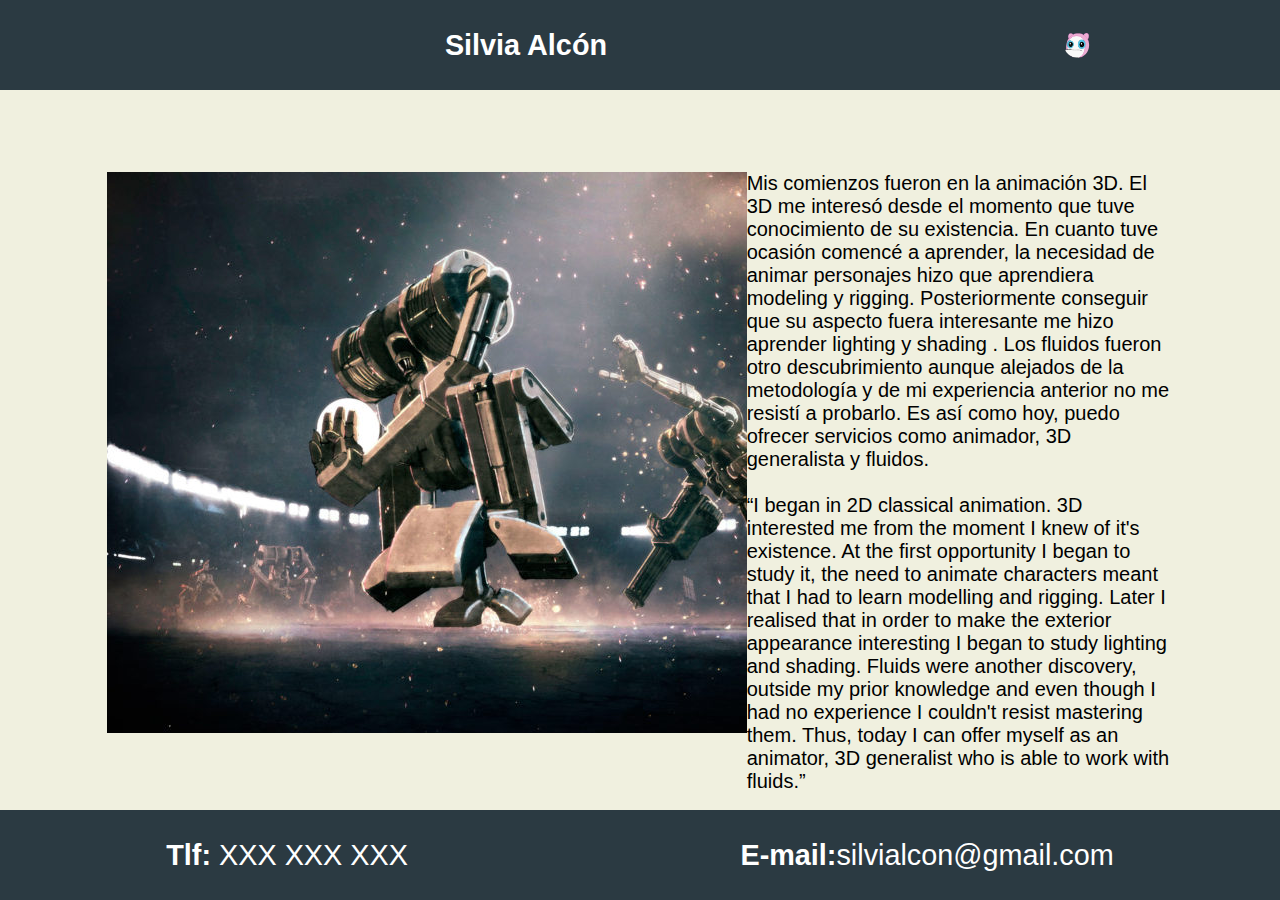
<file: P7Portfolio/about.html>
<!DOCTYPE html>
<html lang="es">
<head>
<title>PORTFOLIO</title>
<meta charset="utf-8" />
<meta name="viewport" content="width=device-width, initial-scale=1.0">
<link rel="stylesheet" href="estilos/general.css" />
<link rel="stylesheet" href="estilos/about.css" />

</head>
<body>

	<header id="header">
		<span style="margin-left:-230px;font-size:30px;cursor:pointer" onclick="openNav()">&#9776;</span>
		<h1>Silvia Alcón</h1>
		<img id= "logotipo" src="meap.png" alt="lo">
	</header>
<div class="sidenav" id="mySidenav">
		<div>
		<a href="javascript:void(0)" class="closebtn" onclick="closeNav()">&times;</a>
		<a href="index.html">Home</a>
		<a href="portfolio.html">Portfolio</a>
		<a href="about.html">About</a>
		<a href="contactus.html">Contact</a>
		</div>
		<div class="bottom">
		<ul>
			<li style="display: inline-block; float:left"><a href="http://www.instagram.com"><img class= "redes" src="insta_logo.png" alt="logotipo"></a></li>
			<li style="display: inline-block; float:left"><a href="http://www.twitter.com"><img class= "redes" src="fotos/twitter.png" alt="logotipo"></a></li>
			<li style="display: inline-block; float:left"><a href="http://www.linkedin.com"><img class= "redes" src="fotos/linkedin.png" alt="logotipo"></a></li>
		</ul>
		</div>
	</div>
	<div id="wrap1" class="wrap">
		<div class="container container1">
			<div class="caja caja1">
				<img src="fotos/1.jpg" alt="robot">
			</div>
			<div class="caja caja2">
				Mis comienzos fueron en la animación 3D.  El 3D me interesó desde el momento que tuve conocimiento  de su existencia.  En cuanto tuve ocasión comencé a aprender, la necesidad de animar personajes hizo que aprendiera modeling y rigging. Posteriormente conseguir que su aspecto fuera interesante me hizo aprender lighting y shading .  Los fluidos fueron otro descubrimiento aunque alejados de la metodología  y de mi experiencia anterior no me resistí a probarlo. Es así como hoy, puedo ofrecer  servicios como animador, 3D generalista y fluidos.
				<br>
				<br>
				“I began in 2D classical animation. 3D interested me from the moment I knew of it's existence. At the first opportunity I began to study it, the need to animate characters meant that I had to learn  modelling and rigging. Later I realised that in order to make the exterior appearance interesting I began to study lighting and shading. Fluids were another discovery, outside my prior knowledge and even though I had no experience I couldn't resist mastering them. Thus, today I can offer myself as an animator, 3D generalist who is able to work with fluids.”	
			</div>
		</div>
	</div>
		<footer id="footer">
         <p><b>Tlf:</b> XXX XXX XXX</p>
         <p><b>E-mail:</b>silvialcon@gmail.com</p>
	</footer>
<script>
function openNav() {
  document.getElementById("mySidenav").style.width = "250px";
}

function closeNav() {
  document.getElementById("mySidenav").style.width = "0";
}
</script>
</body>
</html>
</file>
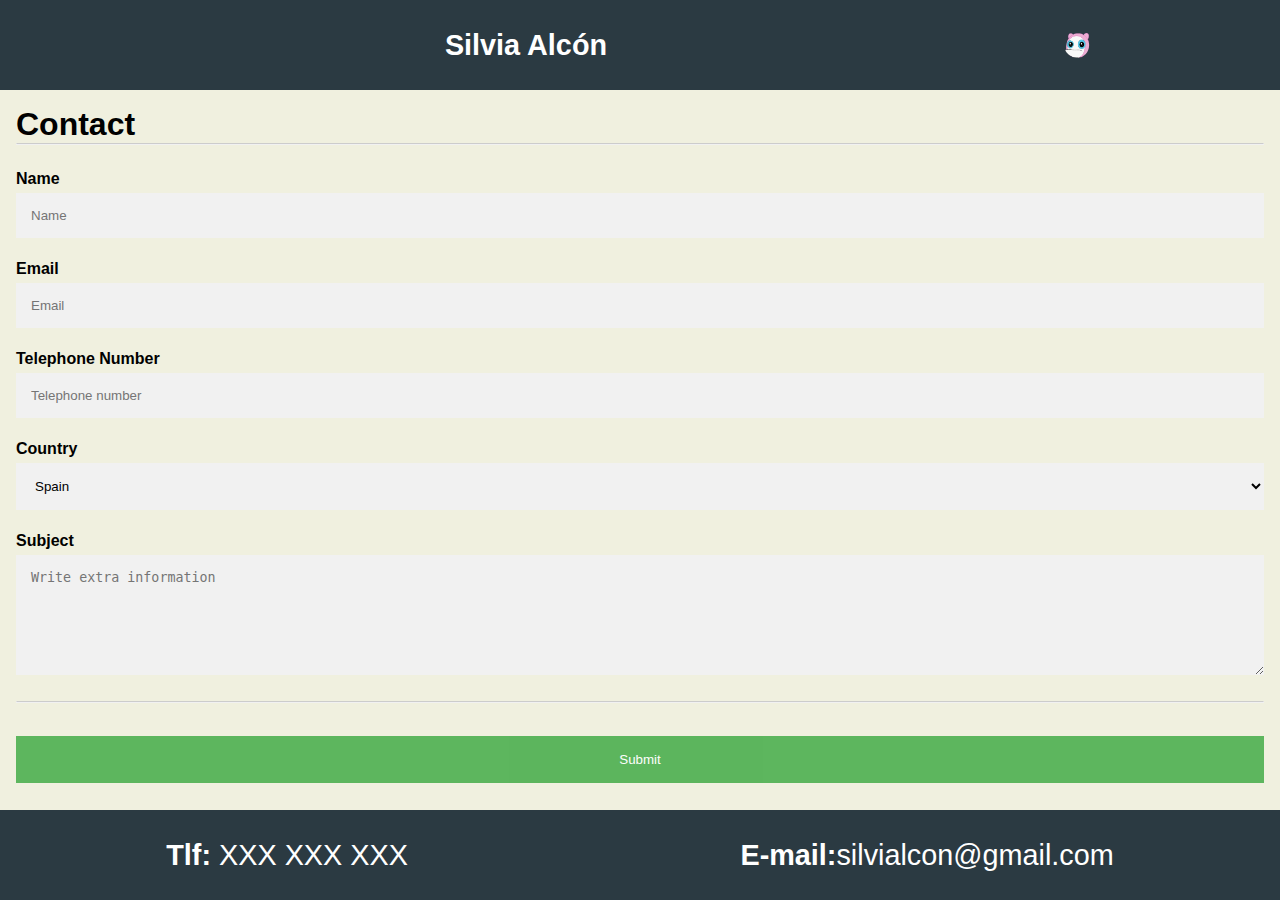
<file: P7Portfolio/contactus.html>
<!DOCTYPE html>
<html lang="es">
<head>
<title>CONTACT US</title>
<meta charset="utf-8" />
<meta name="viewport" content="width=device-width, initial-scale=1.0">
<link rel="stylesheet" href="estilos/general.css" />
<link rel="stylesheet" href="estilos/contactus.css" />

</head>
<body>

	<header id="header">
		<span style="margin-left:-230px;font-size:30px;cursor:pointer" onclick="openNav()">&#9776;</span>
		<h1>Silvia Alcón</h1>
		<img id= "logotipo" src="meap.png" alt="logotipo">
	</header>

	<div class="sidenav" id="mySidenav">
		<div>
		<a href="javascript:void(0)" class="closebtn" onclick="closeNav()">&times;</a>
		<a href="index.html">Home</a>
		<a href="portfolio.html">Portfolio</a>
		<a href="about.html">About</a>
		<a href="contactus.html">Contact</a>
		</div>
		<div class="bottom">
		<ul>
			<li style="display: inline-block; float:left"><a href="http://www.instagram.com"><img class= "redes" src="insta_logo.png" alt="logotipo"></a></li>
			<li style="display: inline-block; float:left"><a href="http://www.twitter.com"><img class= "redes" src="fotos/twitter.png" alt="logotipo"></a></li>
			<li style="display: inline-block; float:left"><a href="http://www.linkedin.com"><img class= "redes" src="fotos/linkedin.png" alt="logotipo"></a></li>
		</ul>
		</div>
	</div>
	
	<form>
  <div class="form">
    <h1>Contact</h1>
    <hr>

	<label for="name"><b>Name</b></label>
    <input type="text" placeholder="Name" name="name" id="name" required>
	
    <label for="email"><b>Email</b></label>
    <input type="text" placeholder="Email" name="email" id="email" required>

    <label for="tlf"><b>Telephone Number</b></label>
    <input type="number" placeholder="Telephone number" name="tlf" id="tlf" required>
	
	<label for="country"><b>Country</b></label>
    <select id="country" name="country">
      <option value="australia">Spain</option>
      <option value="canada">Canada</option>
      <option value="usa">USA</option>
    </select>
	
	<label for="subject"><b>Subject</b></label>
    <textarea id="subject" name="subject" placeholder="Write extra information"></textarea>
    <hr>

    <button type="submit" class="submit">Submit</button>
  </div>

</form>
	
		<footer id="footer">
         <p><b>Tlf:</b> XXX XXX XXX</p>
         <p><b>E-mail:</b>silvialcon@gmail.com</p>
	</footer>
<script>
function openNav() {
  document.getElementById("mySidenav").style.width = "250px";
}

function closeNav() {
  document.getElementById("mySidenav").style.width = "0";
}
</script>
</body>
</html>
</file>
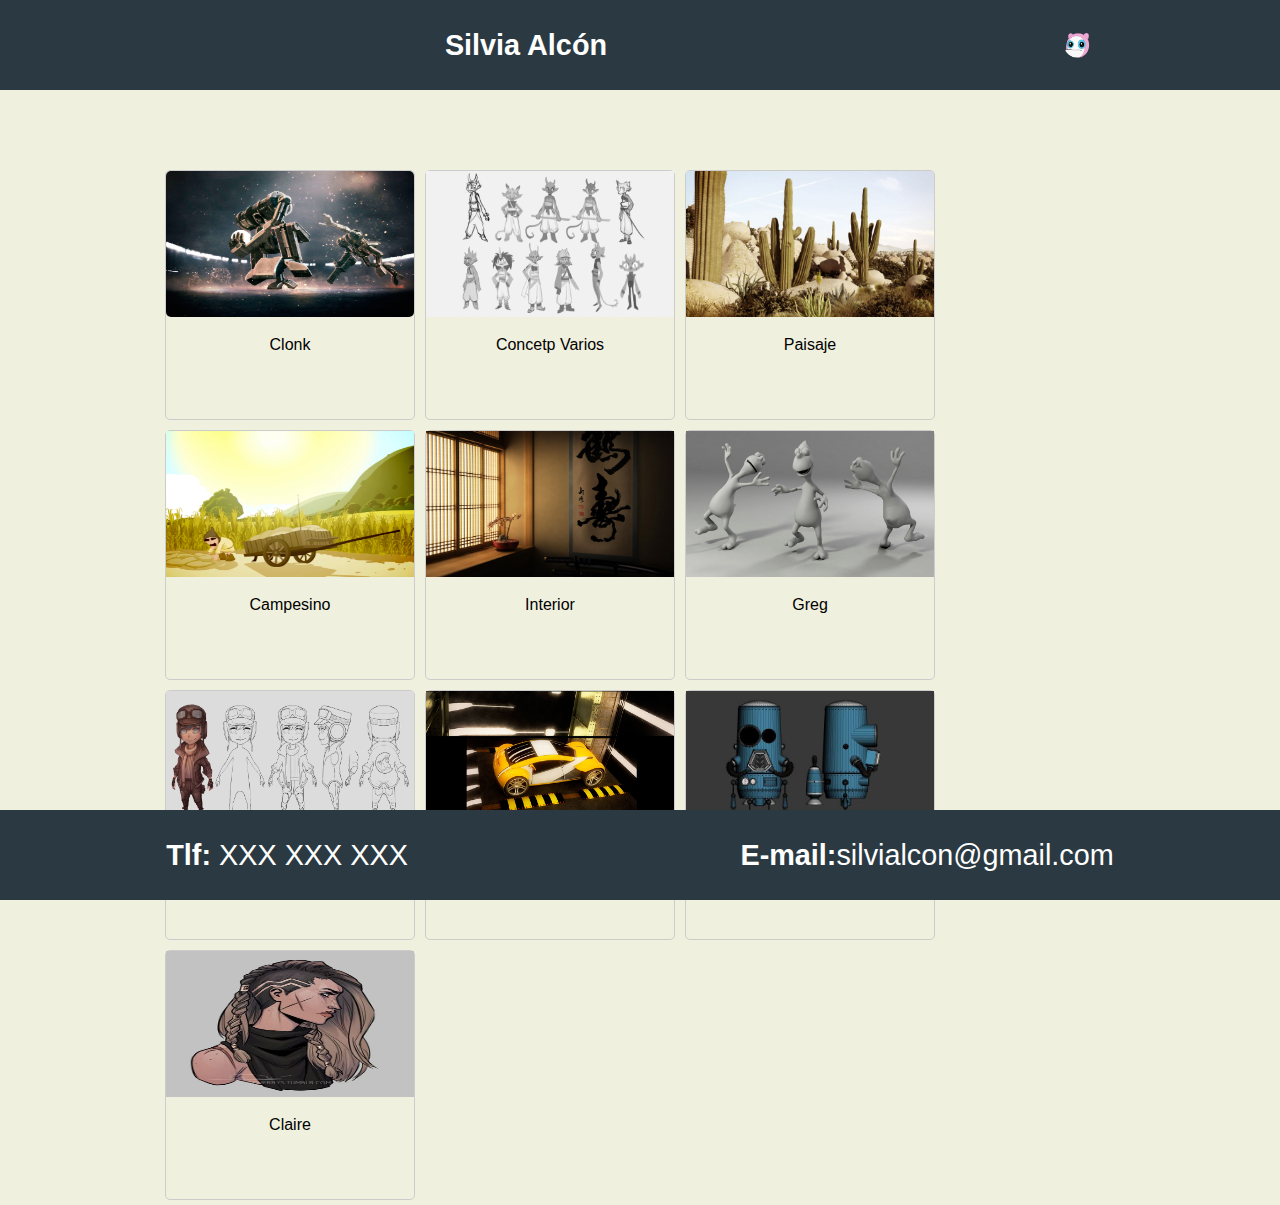
<file: P7Portfolio/portfolio.html>
﻿<!DOCTYPE html>
<html lang="es">
<head>
<title>PORTFOLIO</title>
<meta charset="utf-8" />
<meta name="viewport" content="width=device-width, initial-scale=1.0">
<link rel="stylesheet" href="estilos/general.css" />
<link rel="stylesheet" href="estilos/portfolio.css" />

</head>
<body>

	<header id="header">
		<span style="margin-left:-230px;font-size:30px;cursor:pointer" onclick="openNav()">&#9776;</span>
		<h1>Silvia Alcón</h1>
		<img id= "logotipo" src="meap.png" alt="logotipo">
	</header>

<div class="sidenav" id="mySidenav">
		<div>
		<a href="javascript:void(0)" class="closebtn" onclick="closeNav()">&times;</a>
		<a href="index.html">Home</a>
		<a href="portfolio.html">Portfolio</a>
		<a href="about.html">About</a>
		<a href="contactus.html">Contact</a>
		</div>
		<div class="bottom">
		<ul>
			<li style="display: inline-block; float:left"><a href="http://www.instagram.com"><img class= "redes" src="insta_logo.png" alt="logotipo"></a></li>
			<li style="display: inline-block; float:left"><a href="http://www.twitter.com"><img class= "redes" src="fotos/twitter.png" alt="logotipo"></a></li>
			<li style="display: inline-block; float:left"><a href="http://www.linkedin.com"><img class= "redes" src="fotos/linkedin.png" alt="logotipo"></a></li>
		</ul>
		</div>
</div>
<div id="myModal" class="modal">
  <span class="close">&times;</span>
  <img src = "fotos/1.jpg" class="modal-content" id="img01" alt="img01">
  <div id="caption"></div>
</div>
<div class="gal">
	<div>
		<div class="galeria" onclick="image('myImg')">
			<img id="myImg" class="img_gal" src="fotos/1.jpg" alt="Clonk">
			<div class="desc">Clonk</div>
		</div>

		<div class="galeria" onclick="image('myImg2')">
		<img id="myImg2" class="img_gal" src="fotos/2.png" alt="Concetp">
		<div class="desc">Concetp Varios</div>
		</div>

		<div class="galeria" onclick="image('myImg3')">
		<img id="myImg3" class="img_gal" src="fotos/3.jpg" alt="Paisaje">
		<div class="desc">Paisaje</div>
		</div>

		<div class="galeria" onclick="image('myImg4')">
		<img id="myImg4" class="img_gal" src="fotos/4.jpg" alt="Campesino">
		<div class="desc">Campesino</div>
		</div>
		
		<div class="galeria" onclick="image('myImg5')">
		<img id="myImg5" class="img_gal" src="fotos/5.jpg" alt="Interior">
		<div class="desc">Interior</div>
		</div>
		
		<div class="galeria" onclick="image('myImg6')">
		<img id="myImg6" class="img_gal" src="fotos/6.jpg" alt="Greg">
		<div class="desc">Greg</div>
		</div>
		
		<div class="galeria" onclick="image('myImg7')">
		<img id="myImg7" class="img_gal" src="fotos/7.png" alt="Tony">
		<div class="desc">Tony</div>
		</div>
		
		<div class="galeria" onclick="image('myImg8')">
		<img id="myImg8" class="img_gal" src="fotos/coche.jpg" alt="2-H">
		<div class="desc">2-H</div>
		</div>
		
		<div class="galeria" onclick="image('myImg9')">
		<img id="myImg9" class="img_gal" src="fotos/robot.jpg" alt="Eddy">
		<div class="desc">Eddy</div>
		</div>
		
		<div class="galeria" onclick="image('myImg10')">
		<img id="myImg10" class="img_gal" src="fotos/8.jpg" alt="Claire">
		<div class="desc">Claire</div>
		</div>

		</div>
		</div>
	
	<footer id="footer">
         <p><b>Tlf:</b> XXX XXX XXX</p>
         <p><b>E-mail:</b>silvialcon@gmail.com</p>
	</footer>
	<script>
function openNav() {
  document.getElementById("mySidenav").style.width = "250px";
}

function closeNav() {
  document.getElementById("mySidenav").style.width = "0";
}

function image(img_id){
	var modal = document.getElementById('myModal');
	// Get the image and insert it inside the modal - use its "alt" text as a caption
	var img = document.getElementById(img_id);
	var modalImg = document.getElementById("img01");
	var captionText = document.getElementById("caption");
	img.onclick = function(){
	modal.style.display = "block";
	modalImg.src = this.src;
	captionText.innerHTML = this.alt;
	}
	// Get the <span> element that closes the modal
	var span = document.getElementsByClassName("close")[0];
	// When the user clicks on <span> (x), close the modal
	span.onclick = function() { 
	modal.style.display = "none";
	return img;
	}
}

</script>

</body>
</html>
</file>
<file: P7Portfolio/estilos/general.css>
/* GENERALES*/

*{
	box-sizing:border-box;
	padding:0;
	margin:0;
}

html, body{
	min-height: 100vh;  /* 1vh = 1% del alto - Funciona mejor que % en el caso de mínimos */
	width: 100vw;   /* 1vw = 1% del ancho de la pantalla - Funciona mejor que % en el caso de mínimos */
	/*font-size:calc(16px + 1vw);	 /* Fuente responsive: tamaño mínimo 16px;*/
	background-color: #F0F0DF;
	font-family: Arial, Helvetica, sans-serif;
}

li{
	list-style: none;
	float: left;
}

#header, #footer{
	width: 100vw;
	min-height: 10vh;	/* Header y footer ocuparan 10% del alto de la pantalla */
	display: flex;
	justify-content: space-around;
	align-items: center;
	background-color: #2B3A42;
	color: white;
}

#header >h1, #footer h1{
	padding: 0.5%;	
	min-width: 25vw;	/* Tamaño mínimo por si no cabe la letra que no desborde */
	text-align: center;
	font-size: 1.0em;	 
	/* 
		1em es equivalente al tamaño de la fuente actual (por defecto son 16px pero se puede cambiar en el body)
		2em sería el doble
	*/
}
.navegador {
  list-style-type: none;
  margin: 0;
  padding: 0;
  overflow: hidden;
  border: 1px solid #e7e7e7;
  background-color: #f3f3f3;
  align: center;
}

.navegador a {
  display: block;
  color: #666;
  text-align: center;
  padding: 14px 16px;
  text-decoration: none;
}

.navegador a:hover:not(.active) {
  background-color: #ddd;
}

.navegador a.active {
  color: white;
  background-color: #4CAF50;
}

.wrap{

	min-height:80vh;  
	flex-wrap: wrap;
	
	justify-content: space-around;
	align-content: space-around;
	
	/*	Header y footer ocupan 10vh  
		El wrap como mínimo ocupa 80 para 
		que el footer este siempre pegado al borde inferior */
		
	width: 100vw;
}

.wrap h2{
	display: flex;
	justify-content: center;
	align-items: center;
	text-align: center;	
	min-height: 5vh;
	width: 100%;
	font-size: 1.1em;
}

.container{
	display: flex;
	flex-wrap: wrap;
	
	justify-content: space-around;
	align-content: space-around;

	

	min-height:70vh;

	width: 100%;	


	overflow: hidden;
}

.caja{

	position: relative;
	font-size: 20px;
	width:33.33%;	
	min-height: 225px;
	min-width: 360px;
	height:33.33%;

	
}
#logotipo{
	height: 25px;
	width: 25px;
}
.redes{
	height: 25px;
	width: 25px;
}

.sidenav {
  height: 100%;
  width: 0;
  position: fixed;
  z-index: 1;
  top: 0;
  left: 0;
  background-color: #3F5866;
  overflow-x: hidden;
  transition: 0.5s;
  padding-top: 60px;
}

.sidenav a {
  padding: 8px 8px 8px 32px;
  text-decoration: none;
  font-size: 25px;
  color: white;
  display: block;
  transition: 0.3s;
}

.sidenav a:hover {
  color: #f1f1f1;
}

.sidenav .closebtn {
  position: absolute;
  top: 0;
  right: 25px;
  font-size: 36px;
  margin-left: 50px;
}

@media screen and (max-height: 450px) {
  .sidenav {padding-top: 15px;}
  .sidenav a {font-size: 18px;}
}

#footer {
	bottom:0;
	position: absolute;
}

.bottom{
	position: absolute;
	bottom: 0;
}
#header{
	font-size:calc(16px + 1vw);
}
#footer{
	font-size:calc(16px + 1vw);
}
</file>
<file: P7Portfolio/estilos/about.css>
. container{
    font-size: 20px;
    color: #666;
    width: 33.33%;
    height: 33.33%;	
}
.caja {
	background-color: #F0F0DF;
	margin-top: 5%;
}
</file>
<file: P7Portfolio/estilos/contactus.css>
* {
  box-sizing: border-box;
}

/* Add padding to containers */
.form {
  padding: 16px;
  background-color: #F0F0DF;
}

/* Full-width input fields */
input[type=text], input[type=password], input[type=number] , select, textarea{
  width: 100%;
  padding: 15px;
  margin: 5px 0 22px 0;
  display: inline-block;
  border: none;
  background: #f1f1f1;
}

input[type=text]:focus, input[type=password]:focus, input[type=number]:focus {
  background-color: #ddd;
  outline: none;
}

/* Overwrite default styles of hr */
hr {
  border: 1px solid #f1f1f1;
  margin-bottom: 25px;
}

/* Set a style for the submit button */
.submit {
  background-color: #4CAF50;
  color: white;
  padding: 16px 20px;
  margin: 8px 0;
  border: none;
  cursor: pointer;
  width: 100%;
  opacity: 0.9;
}

.submit:hover {
  opacity: 1;
}

/* Add a blue text color to links */
a {
  color: dodgerblue;
}
textarea{
	height: 120px;
}
hr{
	border-top: 1px solid #ccc;
}
</file>
<file: P7Portfolio/estilos/portfolio.css>
<!--navegador-->

.navegador {
  list-style-type: none;
  margin: auto;
  padding: 0;
  overflow: hidden;
  border: 1px solid #e7e7e7;
  background-color: #f3f3f3;
}

.navegador {
  float: center;
}

.navegador a {
  display: block;
  color: #666;
  text-align: center;
  padding: 14px 16px;
  text-decoration: none;
}

.navegador a:hover:not(.active) {
  background-color: #ddd;
}

.navegador a.active {
  color: white;
  background-color: #4CAF50;
}

#cabecera{
	text-align: center;
}

.textoOculto{
	color: white;


	transform: translateY(-100%);

	width: 100%;
	height: 100%;

	transition: .5s ease;
	background-color: dimgray;
	
	display: flex;
	align-items: center;
	justify-content: center;
	
     opacity:0;	
	
}

.caja:hover .textoOculto{
     opacity:0.8;	
}

html{overflow-x:hidden;}

#myImg {
  border-radius: 5px;
  cursor: pointer;
  transition: 0.3s;
}

#myImg:hover {opacity: 0.7;}

/* The Modal (background) */
.modal {
  display: none; /* Hidden by default */
  position: fixed; /* Stay in place */
  z-index: 1; /* Sit on top */
  padding-top: 100px; /* Location of the box */
  left: 0;
  top: 0;
  width: 100%; /* Full width */
  height: 100%; /* Full height */
  overflow: auto; /* Enable scroll if needed */
  background-color: rgb(0,0,0); /* Fallback color */
  background-color: rgba(0,0,0,0.9); /* Black w/ opacity */
}

/* Modal Content (image) */
.modal-content {
  margin: auto;
  display: block;
  width: 80%;
  max-width: 700px;
}

/* Caption of Modal Image */
#caption {
  margin: auto;
  display: block;
  width: 80%;
  max-width: 700px;
  text-align: center;
  color: #ccc;
  padding: 10px 0;
  height: 150px;
}

/* Add Animation */
.modal-content, #caption {  
  -webkit-animation-name: zoom;
  -webkit-animation-duration: 0.6s;
  animation-name: zoom;
  animation-duration: 0.6s;
}

@-webkit-keyframes zoom {
  from {-webkit-transform:scale(0)} 
  to {-webkit-transform:scale(1)}
}

@keyframes zoom {
  from {transform:scale(0)} 
  to {transform:scale(1)}
}

/* The Close Button */
.close {
  position: absolute;
  top: 15px;
  right: 35px;
  color: #f1f1f1;
  font-size: 40px;
  font-weight: bold;
  transition: 0.3s;
}

.close:hover,
.close:focus {
  color: #bbb;
  text-decoration: none;
  cursor: pointer;
}

/* 100% Image Width on Smaller Screens */
@media only screen and (max-width: 700px){
  .modal-content {
    width: 100%;
  }
}
div.galeria {  	
	margin: auto;
    margin: 5px;
    border: 1px solid #ccc;
    float: left;
	width: 250px;;
	height: 250px;
}

div.galeria:hover {
    border: 1px solid #777;
}

div.galeria img {
	width:248px;
	height: 146px;
}

div.desc {
    padding: 15px;
    text-align: center;
}
.gal{
	width: 75%;
    float: left;
	left: 0;
	right: 0;
	margin: auto;
	margin-top: 75px;
	position: absolute;
}

.galeria {
  border-radius: 5px;
  cursor: pointer;
  transition: 0.3s;
}

#myImg:hover {opacity: 0.7;}

/* The Modal (background) */
.modal {
  display: none; /* Hidden by default */
  position: fixed; /* Stay in place */
  z-index: 1; /* Sit on top */
  padding-top: 100px; /* Location of the box */
  left: 0;
  top: 0;
  width: 100%; /* Full width */
  height: 100%; /* Full height */
  overflow: auto; /* Enable scroll if needed */
  background-color: rgb(0,0,0); /* Fallback color */
  background-color: rgba(0,0,0,0.9); /* Black w/ opacity */
}

/* Modal Content (image) */
.modal-content {
  margin: auto;
  display: block;
  width: 80%;
  max-width: 700px;
}

/* Caption of Modal Image */
#caption {
  margin: auto;
  display: block;
  width: 80%;
  max-width: 700px;
  text-align: center;
  color: #ccc;
  padding: 10px 0;
  height: 150px;
}

/* Add Animation */
.modal-content, #caption {  
  -webkit-animation-name: zoom;
  -webkit-animation-duration: 0.6s;
  animation-name: zoom;
  animation-duration: 0.6s;
}

@-webkit-keyframes zoom {
  from {-webkit-transform:scale(0)} 
  to {-webkit-transform:scale(1)}
}

@keyframes zoom {
  from {transform:scale(0)} 
  to {transform:scale(1)}
}

/* The Close Button */
.close {
  position: absolute;
  top: 15px;
  right: 35px;
  color: #f1f1f1;
  font-size: 40px;
  font-weight: bold;
  transition: 0.3s;
}

.close:hover,
.close:focus {
  color: #bbb;
  text-decoration: none;
  cursor: pointer;
}

/* 100% Image Width on Smaller Screens */
@media only screen and (max-width: 700px){
  .modal-content {
    width: 100%;
  }
}
</file>
